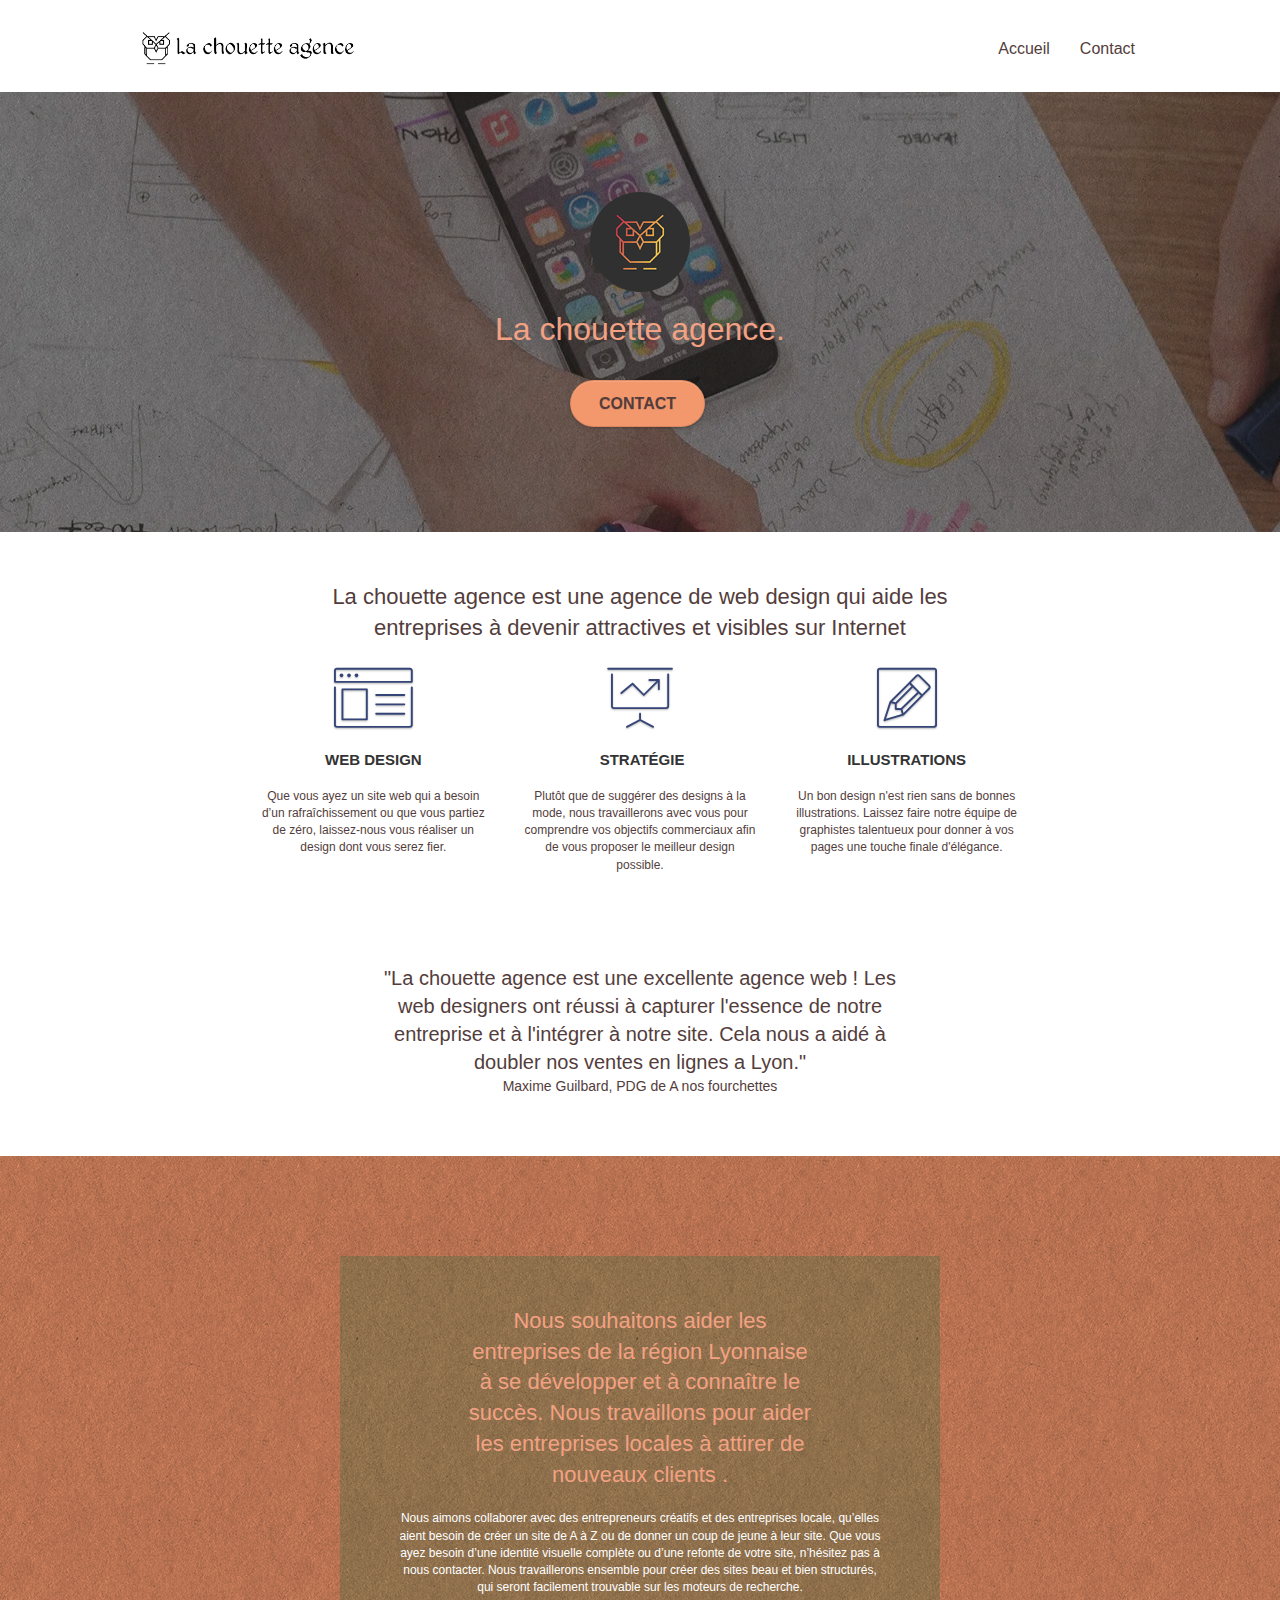
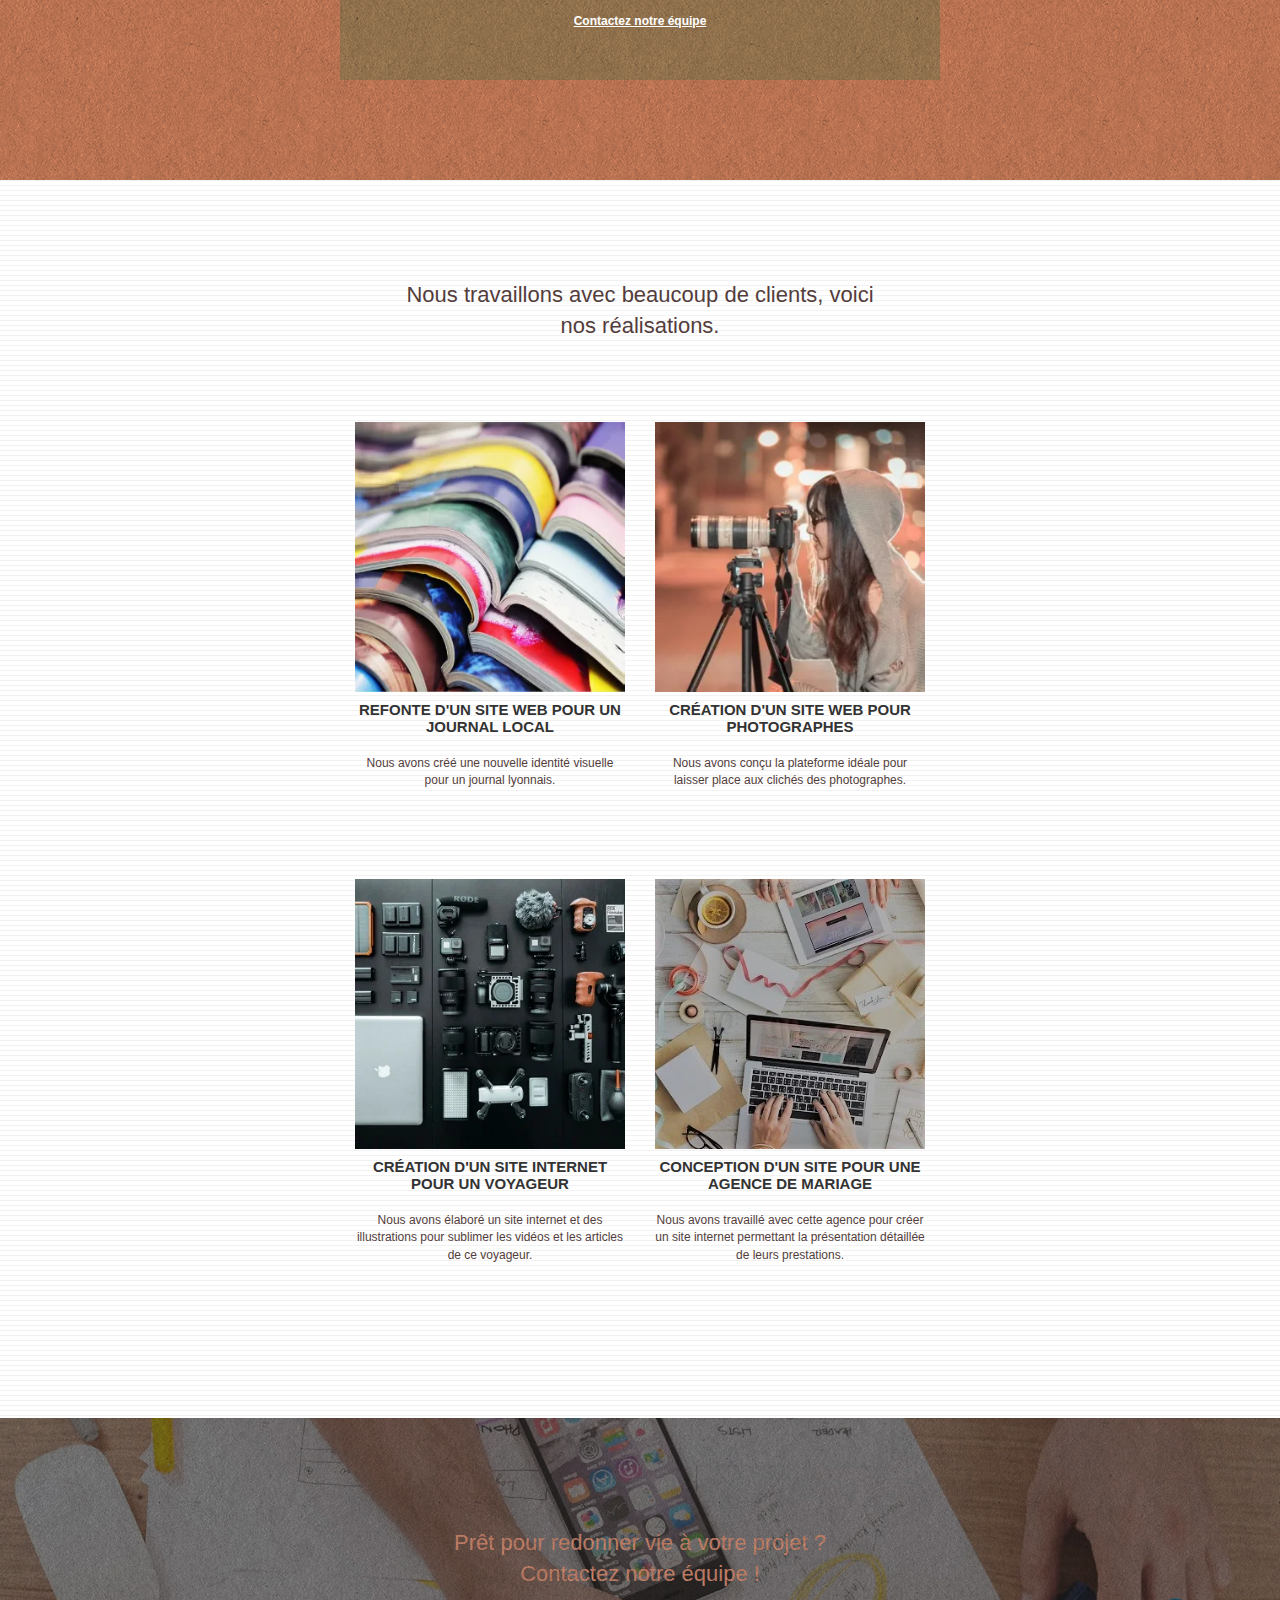
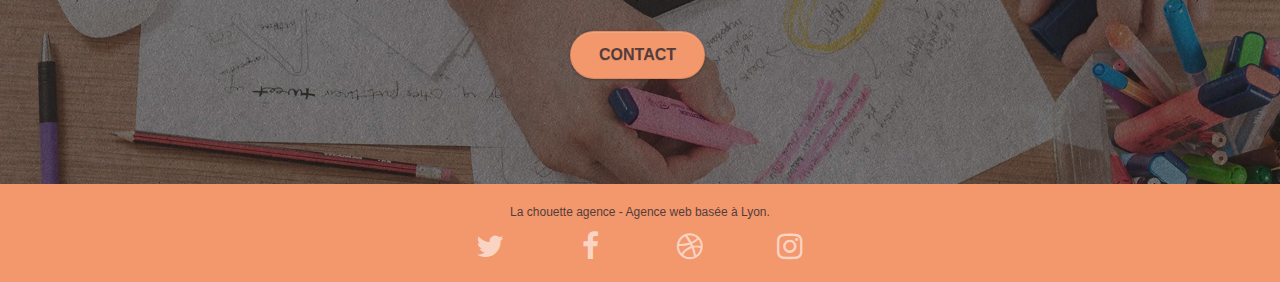
<file: index.html>
<!doctype html>
<html lang="fr">
<head>
    <meta charset="utf-8">
    <meta name="keywords" content="seo, google, site web, site internet, agence design paris, agence design">
    <meta name="description" content="La chouette agence est une agence de design web vous proposant d'améliorer votre référencement, le design de votre site web ainsi que votre accessibilités">
    <meta name="robots" content="index">
		<meta name="viewport" content="width=device-width, initial-scale=1.0, viewport-fit=cover">
    <link rel="shortcut icon" type="image/png" href="favicon.jpg">
    
	<link rel="stylesheet" href="https://maxcdn.bootstrapcdn.com/bootstrap/3.3.7/css/bootstrap.min.css"
		integrity="sha384-BVYiiSIFeK1dGmJRAkycuHAHRg32OmUcww7on3RYdg4Va+PmSTsz/K68vbdEjh4u" crossorigin="anonymous">
	<link rel="stylesheet" type="text/css" href="style.css">
	<link rel="stylesheet" href="https://stackpath.bootstrapcdn.com/font-awesome/4.7.0/css/font-awesome.min.css">
	<link rel="stylesheet" type="text/css" href="./css/et-line.css">

		<script src="./js/jquery-2.1.0.js"></script>
		<script src="./js/bootstrap.js"></script>
		<script src="./js/blocs.js"></script>
		<script src="./js/jquery.touchSwipe.js" defer></script>
		<script src="./js/gmaps.js"></script>

    <title>La chouette agence</title>

    
<!-- Analytics -->
 
<!-- Analytics END -->
    
</head>
<body>
	<header>
<!-- Principal conteneur -->

    
<!-- bloc-0 -->
<div class="bloc bgc-white l-bloc " id="bloc-0">
	<div class="container bloc-sm">

		<nav class="navbar row">
			<div class="navbar-header">
				<a class="navbar-brand" href="index.html"><img src="img/la-chouette-agence.png" alt="logo entreprise la chouette agence design web" height="40" /></a>
				<button id="nav-toggle" type="button" class="ui-navbar-toggle navbar-toggle" data-toggle="collapse" data-target=".navbar-1">
					<span class="sr-only">Toggle navigation</span><span class="icon-bar"></span><span class="icon-bar"></span><span class="icon-bar"></span>
				</button>
			</div>
			<div class="collapse navbar-collapse navbar-1 special-dropdown-nav">
				<ul class="site-navigation nav navbar-nav">
					<li>
						<a href="index.html">Accueil</a>
					</li>
					<li>
					</li>
					<li>
						<a href="page2.html">Contact</a>
					</li>
				</ul>
			</div>
		</nav>
	</div>
</div>
</header>
<!-- bloc-0 END -->
<div class="page-container">
<!-- bloc-1-presentation -->
<div class="bloc bgc-dark-slate-blue bg-banniere d-bloc bg-t-edge bloc-bg-texture texture-paper b-parallax" id="bloc-1-hero">
	<div class="container bloc-lg">
		<div class="row tight-width-whitespace">
			<div class="col-sm-12">
				<img src="img/logo.png" class="center-block image-resize-mode" width="100" alt="logo entreprise la chouette agence design web" />
				<h1 class="text-center hero-bloc-text tc-white ">
					La chouette agence.
				</h1>
				<div class="text-center">
					<a href="page2.html" class="btn btn-lg btn-clean btn-rd cta-hero btn-atomic-tangerine" id="cta-hero">Contact</a>
				</div>
			</div>
		</div>
	</div>
</div>

<!-- bloc-1-presentation END -->

<!-- bloc-2-services -->
<main>
	<section>
<div class="bloc bgc-white l-bloc" id="bloc-2-services">
	<div class="container bloc-md">
		<div class="row">
			<div class="col-sm-12 text-center">
				<h2>La chouette agence est une agence de web design qui aide les entreprises à devenir attractives et visibles sur Internet</h2>
			</div>
		</div>
		<div class="row voffset-lg med-width-whitespace">
			<div class="col-sm-4">
				<div class="text-center">
					<span class="et-icon-browser sm-shadow icon-dark-slate-blue icons icon-lg"></span>
				</div>
				<h3 class="mg-md text-center">
					Web design
				</h3>
				<p class="text-center ">
					Que vous ayez un site web qui a besoin d&rsquo;un rafraîchissement ou que vous partiez de zéro, laissez-nous vous réaliser un design dont vous serez fier.
				</p>
			</div>
			<div class="col-sm-4">
				<div class="text-center">
					<span class="et-icon-presentation sm-shadow icon-dark-slate-blue icons icon-lg"></span>
				</div>
				<h3 class="mg-md text-center">
					&nbsp;Stratégie
				</h3>
				<p class="text-center ">
					Plutôt que de suggérer des designs à la mode, nous travaillerons avec vous pour comprendre vos objectifs commerciaux afin de vous proposer le meilleur design possible.<br>
				</p>
			</div>
			<div class="col-sm-4">
				<div class="text-center">
					<span class="et-icon-edit sm-shadow icon-dark-slate-blue icons icon-lg"></span>
				</div>
				<h3 class="mg-md text-center">
					Illustrations
				</h3>
				<p class="text-center ">
					Un bon design n'est rien sans de bonnes illustrations. Laissez faire notre équipe de graphistes talentueux pour donner à vos pages une touche finale d'élégance.
				</p>
			</div>
		</div>
		<div class="row voffset-lg voffset">
			<div class="col-xs-12 col-md-8 col-md-offset-2 text-center">
				<h2>"La chouette agence est une excellente agence web ! Les web designers ont réussi à capturer l'essence de notre entreprise et à l'intégrer à notre site. Cela nous a aidé à doubler nos ventes en lignes a Lyon."</h2>
				<p class="citation">Maxime Guilbard, PDG de A nos fourchettes</p>
			</div>
		</div>
	</div>
</div>
</section>
<!-- bloc-2-services END -->

<!-- bloc-3-what-i-do -->
<section>
<div class="bloc tc-white bgc-atomic-tangerine bg-presentation d-bloc bloc-bg-texture texture-paper b-parallax" id="bloc-3-what-i-do">
	<div class="container bloc-lg">
		<div class="row tight-width-whitespace black-background">
			<div class="col-sm-12">
				<h2 class="mg-md text-center tc-white">
					Nous souhaitons aider les entreprises de la région Lyonnaise à se développer et à connaître le succès. Nous travaillons pour aider les entreprises locales à attirer de nouveaux clients .<br>
				</h2>
				<p class="text-center white">
					Nous aimons collaborer avec des entrepreneurs créatifs et des entreprises locale, qu’elles aient besoin de créer un site de A à Z ou de donner un coup de jeune à leur site. Que vous ayez besoin d’une identité visuelle complète ou d’une refonte de votre site, n’hésitez pas à nous contacter. Nous travaillerons ensemble pour créer des sites beau et bien structurés, qui seront facilement trouvable sur les moteurs de recherche. <br><br><a class="ltc-white bold-link" href="page2.html">Contactez notre équipe</a><br>
				</p>
			</div>
		</div>
	</div>
</div>
</section>
<!-- bloc-3-what-i-do END -->

<!-- bloc-4-portfolio -->
<section>
<div class="bloc bgc-white bg-lines-h2-bg bg-repeat l-bloc" id="bloc-4-portfolio">
	<div class="container bloc-lg">
		<div class="row">
			<div class="col-sm-12 text-center">
				<h2 class="title_portfolio">Nous travaillons avec beaucoup de clients, voici nos réalisations.</h2>
			</div>
		</div>
		<div class="row tight-width-whitespace portfolio-row">
			<div class="col-sm-6">
				<a href="#" data-lightbox="img/1.jpg" data-gallery-id="gallery-1" data-caption="Refonte d'un site web pour un journal local" data-frame="snapshot-lb"><img src="img/1.webp" alt="Livres ouvert empilées" class="img-responsive portfolio-thumb" /></a>
				<h3 class="mg-md text-center">
					Refonte d'un site web pour un journal local
				</h3>
				<p class="text-center">
					Nous avons créé une nouvelle identité visuelle pour un journal lyonnais.
				</p>
			</div>
			<div class="col-sm-6">
				<a href="#" data-lightbox="img/2.jpg" data-gallery-id="gallery-1" data-caption="Création d'un site web pour photographes" data-frame="snapshot-lb"><img src="img/2.webp" class="img-responsive portfolio-thumb" alt="Femme prennant une photo" /></a>
				<h3 class="mg-md text-center">
					Création d'un site web pour photographes
				</h3>
				<p class="text-center">
					Nous avons conçu la plateforme idéale pour laisser place aux clichés des photographes.
				</p>
			</div>
		</div>
		<div class="row tight-width-whitespace portfolio-row">
			<div class="col-sm-6">
				<a href="#" data-lightbox="img/3.bmp" data-gallery-id="gallery-1" data-caption="Création d'un site internet pour un voyageur" data-frame="snapshot-lb"><img src="img/3.webp" class="img-responsive portfolio-thumb" alt="Equipement electronique d'un voyageur étalée sur une table"/></a>
				<h3 class="mg-md text-center">
					Création d'un site internet pour un voyageur
				</h3>
				<p class="text-center">
					Nous avons élaboré un site internet et des illustrations pour sublimer les vidéos et les articles de ce voyageur.
				</p>
			</div>
			<div class="col-sm-6">
				<a href="#" data-lightbox="img/4.bmp" data-gallery-id="gallery-1" data-caption="Conception d'un site pour une agence de mariage" data-frame="snapshot-lb"><img src="img/4.webp" class="img-responsive portfolio-thumb" alt="Ordinateur sur une table en préparation d'un mariage" /></a>
				<h3 class="mg-md text-center">
					Conception d'un site pour une agence de mariage
				</h3>
				<p class="text-center">
					Nous avons travaillé avec cette agence pour créer un site internet permettant la présentation détaillée de leurs prestations.
				</p>
			</div>
		</div>
	</div>
</div>
</section>
<!-- bloc-4-portfolio END -->

<!-- bloc-5-cta -->
<section>
<div class="bloc bgc-dark-slate-blue bg-banniere d-bloc bloc-bg-texture texture-paper" id="bloc-5-cta">
	<div class="container bloc-lg">
		<div class="row">
			<h2 class="mg-md text-center tc-white">
				Prêt pour redonner vie à votre projet ?<br>Contactez notre équipe !
			</h2>
			<div class="col-sm-12 text-center">
				<a href="page2.html" class="btn btn-atomic-tangerine btn-clean btn-rd btn-lg cta-hero">Contact</a>
			</div>
		</div>
	</div>
</div>
</section>
</main>
<!-- bloc-5-cta END -->

<!-- Footer - bloc-8 -->
<footer>
<div class="bloc bgc-atomic-tangerine d-bloc" id="bloc-8">
	<div class="container bloc-sm">
		<div class="row">
			<div class="col-sm-12">
				<p class="text-center white">
					La chouette agence - Agence web basée à Lyon.<br>
				</p>
				<div class="row row-no-gutters social">
					<div class="col-sm-3">
						<div class="text-center">
							<a class="social" href="index.html" aria-label="twitter"><span class="fa fa-twitter icon-md"></span></a>
						</div>
					</div>
					<div class="col-sm-3">
						<div class="text-center">
							<a class="social" href="index.html" aria-label="facebook"><span class="fa fa-facebook icon-md"></span></a>
						</div>
					</div>
					<div class="col-sm-3">
						<div class="text-center">
							<a class="social" href="index.html" aria-label="dribbble"><span class="fa fa-dribbble icon-md"></span></a>
						</div>
					</div>
					<div class="col-sm-3">
						<div class="text-center">
							<a class="social" href="index.html" aria-label="instagram"><span class="fa fa-instagram icon-md"></span></a>
						</div>
					</div>
				</div>
			</div>
		</div>
	</div>
</div>
</footer>
<!-- Footer - bloc-8 END -->

</div>
<!-- Principal conteneur END -->
    

</body>
</html>
</file>
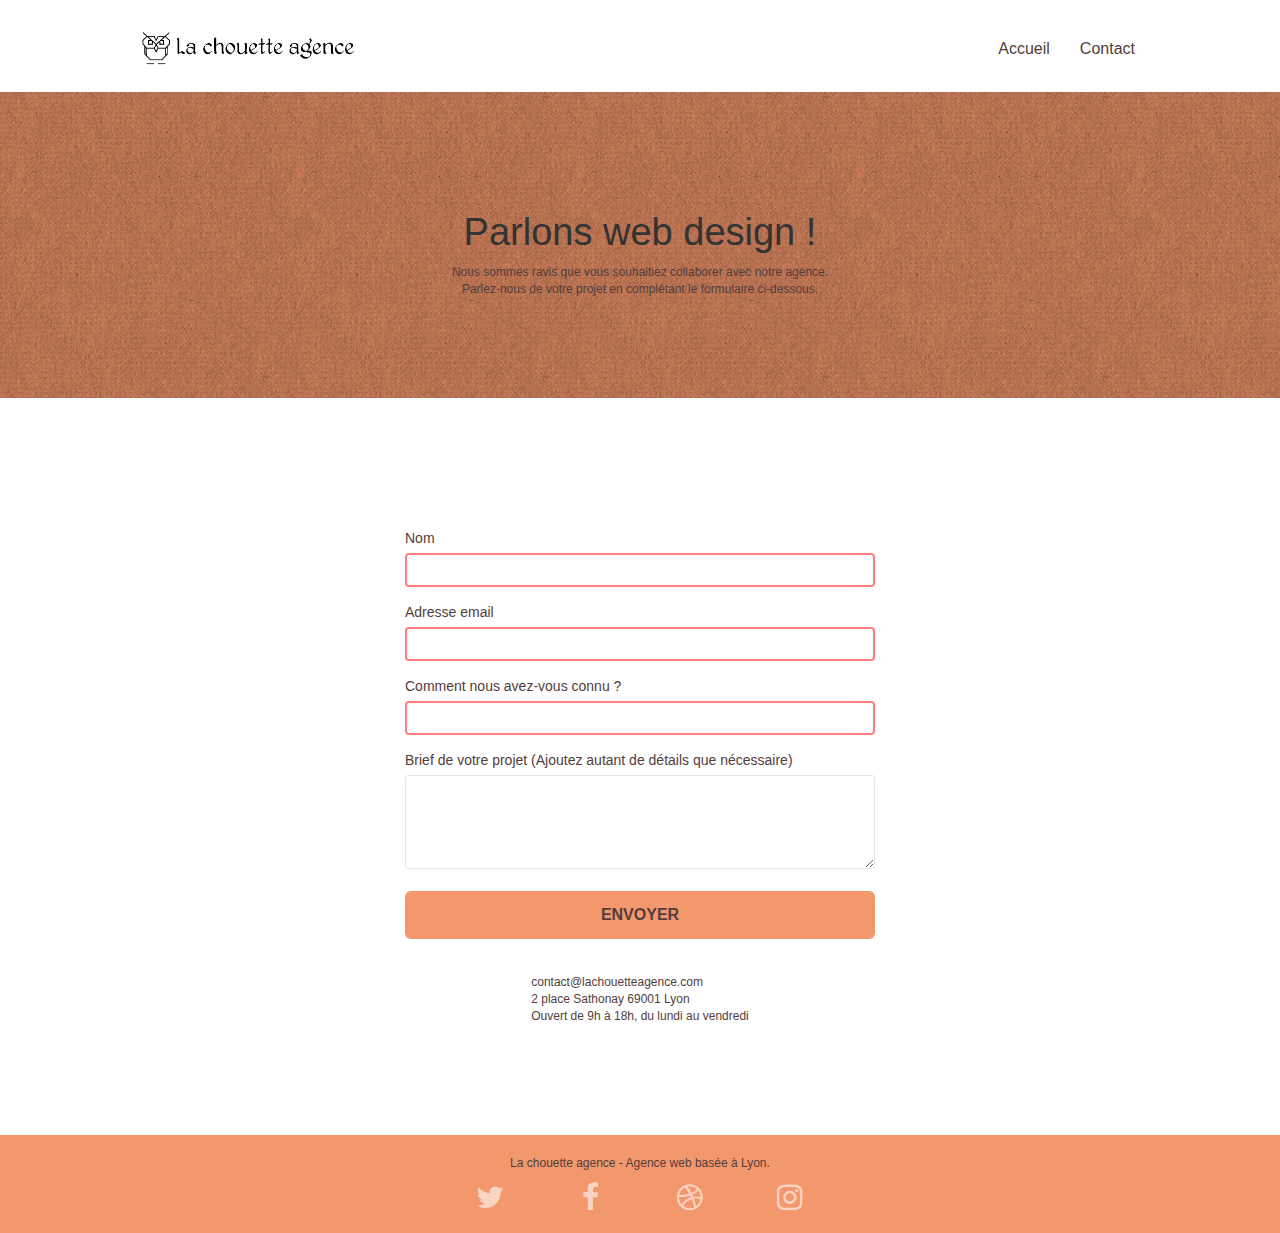
<file: page2.html>
<!doctype html>
<html lang="fr">
<head>
    <meta charset="utf-8">
		<meta name="keywords" content="seo, google, site web, site internet, agence design paris, agence design">
		<meta name="description" content="La chouette agence est une agence de design web vous proposant d'améliorer votre référencement, le design de votre site web ainsi que votre accessibilités">
		<meta name="robots" content="index">
		<meta name="viewport" content="width=device-width, initial-scale=1.0, viewport-fit=cover">
    <link rel="shortcut icon" type="image/png" href="favicon.jpg">
    
	<link rel="stylesheet" href="https://maxcdn.bootstrapcdn.com/bootstrap/3.3.7/css/bootstrap.min.css"
		integrity="sha384-BVYiiSIFeK1dGmJRAkycuHAHRg32OmUcww7on3RYdg4Va+PmSTsz/K68vbdEjh4u" crossorigin="anonymous">
	<link rel="stylesheet" type="text/css" href="style.css">
	<link rel="stylesheet" href="https://stackpath.bootstrapcdn.com/font-awesome/4.7.0/css/font-awesome.min.css">
	<link rel="stylesheet" type="text/css" href="./css/et-line.css">
	
		<script src="./js/jquery-2.1.0.js"></script>
		<script src="./js/bootstrap.js"></script>
		<script src="./js/blocs.js"></script>
		<script src="./js/jquery.touchSwipe.js" defer></script>
		<script src="./js/gmaps.js"></script>
  
    <title>La chouette agence</title>

    
<!-- Analytics -->
 
<!-- Analytics END -->
    
</head>
<body>
	
<!-- Principal conteneur -->
<div class="page-container">
    
<!-- bloc-0 -->
<header>
<div class="bloc bgc-white l-bloc " id="bloc-0">
	<div class="container bloc-sm">
		<nav class="navbar row">
			<div class="navbar-header">
				<a class="navbar-brand" href="index.html"><img src="img/la-chouette-agence.png" alt="atlanta web design logo" height="40" /></a>
				<button id="nav-toggle" type="button" class="ui-navbar-toggle navbar-toggle" data-toggle="collapse" data-target=".navbar-1">
					<span class="sr-only">Toggle navigation</span><span class="icon-bar"></span><span class="icon-bar"></span><span class="icon-bar"></span>
				</button>
			</div>
			<div class="collapse navbar-collapse navbar-1 special-dropdown-nav">
				<ul class="site-navigation nav navbar-nav">
					<li>
						<a href="index.html">Accueil</a>
					</li>
					<li>
					</li>
					<li>
						<a href="page2.html">Contact</a>
					</li>
				</ul>
			</div>
		</nav>
	</div>
</div>
</header>
<!-- bloc-0 END -->

<!-- bloc-6 -->
<section>
<div class="bloc bg-dots-bg bg-repeat bgc-atomic-tangerine d-bloc bloc-bg-texture texture-paper" id="bloc-6">
	<div class="container bloc-lg">
		<div class="row">
			<div class="col-sm-12">
				<h1 class="text-center hero-bloc-text">
					Parlons web design !
				</h1>
				<p class="text-center mg-lg tight-width-whitespace">
					Nous sommes ravis que vous souhaitiez collaborer avec notre agence.<br>
					Parlez-nous de votre projet en complétant le formulaire ci-dessous.
				</p>
			</div>
		</div>
	</div>
</div>
</section>
<!-- bloc-6 END -->

<!-- bloc-7 -->
<div class="bloc bgc-white l-bloc" id="bloc-7">
	<div class="container bloc-lg">
		<div class="row-form">
			<div class="col-sm-6">
				<form id="form_1">
					<div class="form-group">
						<label id="name" for="name">
							Nom
						</label>
						<input id="name" class="form-control" required />
					</div>
					<div class="form-group">
						<label id="email" for="email">
							Adresse email
						</label>
						<input id="email" class="form-control" type="email" required />
					</div>
					<div class="form-group">
						<label id="form-control" for="form-control">
							Comment nous avez-vous connu ?
						</label>
						<input id="form-control" class="form-control" type="email" required id="input_504" />
					</div>
					<div class="form-group">
						<label id="message" for="message">
							Brief de votre projet (Ajoutez autant de détails que nécessaire)<br>
						</label><textarea id="message" class="form-control" rows="4" cols="50" required></textarea>
					</div> 
					<button class="bloc-button btn btn-lg btn-block cta-hero btn-atomic-tangerine" type="submit">
						Envoyer
					</button>
				</form>
			</div>
			<div class="col-sm-6">
				<p>
					contact@lachouetteagence.com<br>2 place Sathonay 69001 Lyon<br>Ouvert de 9h à 18h, du lundi au vendredi<br>
				</p>
			</div>
		</div>
	</div>
</div>
<!-- bloc-7 END -->

<!-- ScrollToTop Button -->
<a class="bloc-button btn btn-d scrollToTop" onclick="scrollToTarget('1')"><span class="fa fa-chevron-up"></span></a>
<!-- ScrollToTop Button END-->


<!-- Footer - bloc-8 -->
<footer>
<div class="bloc bgc-atomic-tangerine d-bloc" id="bloc-8">
	<div class="container bloc-sm">
		<div class="row">
			<div class="col-sm-12">
				<p class="text-center white">
					La chouette agence - Agence web basée à Lyon.<br>
				</p>
				<div class="row row-no-gutters social">
					<div class="col-sm-3">
						<div class="text-center">
							<a class="social" href="index.html" aria-label="twitter"><span class="fa fa-twitter icon-md"></span></a>
						</div>
					</div>
					<div class="col-sm-3">
						<div class="text-center">
							<a class="social" href="index.html" aria-label="facebook"><span class="fa fa-facebook icon-md"></span></a>
						</div>
					</div>
					<div class="col-sm-3">
						<div class="text-center">
							<a class="social" href="index.html" aria-label="dribbble"><span class="fa fa-dribbble icon-md"></span></a>
						</div>
					</div>
					<div class="col-sm-3">
						<div class="text-center">
							<a class="social" href="index.html" aria-label="instagram"><span class="fa fa-instagram icon-md"></span></a>
						</div>
					</div>
				</div>
			</div>
		</div>
	</div>
</div>
</footer>
<!-- Footer - bloc-8 END -->

</div>
<!-- Principal conteneur END -->
    

</body>
</html>
</file>
<file: style.css>
body {
  margin: 0;
  padding: 0;
  background: #fff;
  overflow-x: hidden;
  -webkit-font-smoothing: antialiased;
  -moz-osx-font-smoothing: grayscale;
}

a,
button {
  transition: all 0.3s ease-in-out;
  outline: none !important;
}

a:hover {
  text-decoration: none;
  cursor: pointer;
}

#page-loading-blocs-notifaction {
  position: fixed;
  top: 0;
  bottom: 0;
  width: 100%;
  z-index: 100000;
  background: #ffffff url("img/pageload-spinner.gif") no-repeat center center;
}

.row-form {
  display: flex;
  flex-direction: column;
}

.col-sm-6 {
  margin: auto;
  margin-top: 30px;
}

.col-sm-6 p {
  display: flex;
  justify-content: center;
}

.bg-lines-h2-bg img {
  margin: auto;
}

.bloc {
  width: 100%;
  clear: both;
  background: 50% 50% no-repeat;
  padding: 0 50px;
  -webkit-background-size: cover;
  -moz-background-size: cover;
  -o-background-size: cover;
  background-size: cover;
  position: relative;
}

.bloc .container {
  padding-left: 0;
  padding-right: 0;
}

.bloc-lg {
  padding: 100px 50px;
}

.bloc-md {
  padding: 50px;
}

.bloc-sm {
  padding: 20px 50px;
}

.bg-center,
.bg-l-edge,
.bg-r-edge,
.bg-t-edge,
.bg-b-edge,
.bg-tl-edge,
.bg-bl-edge,
.bg-tr-edge,
.bg-br-edge,
.bg-repeat {
  -webkit-background-size: auto !important;
  -moz-background-size: auto !important;
  -o-background-size: auto !important;
  background-size: auto !important;
}

.bg-repeat {
  background: repeat;
}

.bg-t-edge {
  background: top no-repeat;
}

.bloc-bg-texture::before {
  content: "";
  background-size: 2px 2px;
  position: absolute;
  top: 0;
  bottom: 0;
  left: 0;
  right: 0;
}

.texture-paper::before {
  background: url("img/texture-paper.png");
  background-size: 280px 280px;
}

.b-parallax {
  background-attachment: fixed;
}

.d-bloc {
  color: rgba(255, 255, 255, 0.7);
}

.d-bloc button:hover {
  color: rgba(255, 255, 255, 0.9);
}

.d-bloc .icon-round,
.d-bloc .icon-square,
.d-bloc .icon-rounded,
.d-bloc .icon-semi-rounded-a,
.d-bloc .icon-semi-rounded-b {
  border-color: rgba(255, 255, 255, 0.9);
}

.d-bloc .divider-h span {
  border-color: rgba(255, 255, 255, 0.2);
}

.d-bloc .a-btn,
.d-bloc .navbar a,
.d-bloc .navbar-brand,
.d-bloc a .icon-sm,
.d-bloc a .icon-md,
.d-bloc a .icon-lg,
.d-bloc a .icon-xl,
.d-bloc h1 a,
.d-bloc h2 a,
.d-bloc h3 a,
.d-bloc h4 a,
.d-bloc h5 a,
.d-bloc h6 a,
.d-bloc p a {
  color: rgba(255, 255, 255, 0.6);
}

.d-bloc .a-btn:hover,
.d-bloc .navbar a:hover,
.d-bloc .navbar-brand:hover,
.d-bloc a:hover .icon-sm,
.d-bloc a:hover .icon-md,
.d-bloc a:hover .icon-lg,
.d-bloc a:hover .icon-xl,
.d-bloc h1 a:hover,
.d-bloc h2 a:hover,
.d-bloc h3 a:hover,
.d-bloc h4 a:hover,
.d-bloc h5 a:hover,
.d-bloc h6 a:hover,
.d-bloc p a:hover {
  color: rgba(255, 255, 255, 1);
}

.d-bloc .navbar-toggle .icon-bar {
  background: rgba(255, 255, 255, 1);
}

.d-bloc .btn-wire,
.d-bloc .btn-wire:hover {
  color: rgba(255, 255, 255, 1);
  border-color: rgba(255, 255, 255, 1);
}

.d-bloc .panel {
  color: rgba(0, 0, 0, 0.5);
}

.d-bloc .panel button:hover {
  color: rgba(0, 0, 0, 0.7);
}

.d-bloc .panel icon {
  border-color: rgba(0, 0, 0, 0.7);
}

.d-bloc .panel .divider-h span {
  border-color: rgba(0, 0, 0, 0.1);
}

.d-bloc .panel .a-btn {
  color: rgba(0, 0, 0, 0.6);
}

.d-bloc .panel .a-btn:hover {
  color: rgba(0, 0, 0, 1);
}

.d-bloc .panel .btn-wire,
.d-bloc .panel .btn-wire:hover {
  color: rgba(0, 0, 0, 0.7);
  border-color: rgba(0, 0, 0, 0.3);
}

.d-bloc .panel,
.l-bloc {
  color: rgba(0, 0, 0, 0.5);
}

.d-bloc .panel button:hover,
.l-bloc button:hover {
  color: rgba(0, 0, 0, 0.7);
}

.l-bloc .icon-round,
.l-bloc .icon-square,
.l-bloc .icon-rounded,
.l-bloc .icon-semi-rounded-a,
.l-bloc .icon-semi-rounded-b {
  border-color: rgba(0, 0, 0, 0.7);
}

.d-bloc .panel .divider-h span,
.l-bloc .divider-h span {
  border-color: rgba(0, 0, 0, 0.1);
}

.d-bloc .panel .a-btn,
.l-bloc .a-btn,
.l-bloc .navbar a,
.l-bloc .navbar-brand,
.l-bloc a .icon-sm,
.l-bloc a .icon-md,
.l-bloc a .icon-lg,
.l-bloc a .icon-xl,
.l-bloc h1 a,
.l-bloc h2 a,
.l-bloc h3 a,
.l-bloc h4 a,
.l-bloc h5 a,
.l-bloc h6 a,
.l-bloc p a {
  color: rgba(0, 0, 0, 0.6);
}

.d-bloc .panel .a-btn:hover,
.l-bloc .a-btn:hover,
.l-bloc .navbar a:hover,
.l-bloc .navbar-brand:hover,
.l-bloc a:hover .icon-sm,
.l-bloc a:hover .icon-md,
.l-bloc a:hover .icon-lg,
.l-bloc a:hover .icon-xl,
.l-bloc h1 a:hover,
.l-bloc h2 a:hover,
.l-bloc h3 a:hover,
.l-bloc h4 a:hover,
.l-bloc h5 a:hover,
.l-bloc h6 a:hover,
.l-bloc p a:hover {
  color: rgba(0, 0, 0, 1);
}

.l-bloc .navbar-toggle .icon-bar {
  color: rgba(0, 0, 0, 0.6);
}

.d-bloc .panel .btn-wire,
.d-bloc .panel .btn-wire:hover,
.l-bloc .btn-wire,
.l-bloc .btn-wire:hover {
  color: rgba(0, 0, 0, 0.7);
  border-color: rgba(0, 0, 0, 0.3);
}

.voffset {
  margin-top: 30px;
}

.voffset-lg {
  margin-top: 80px;
}

.row-no-gutters {
  margin-right: 0;
  margin-left: 0;
}

.row.row-no-gutters > [class^="col-"],
.row.row-no-gutters > [class*=" col-"] {
  padding-right: 0;
  padding-left: 0;
}

#bloc-1-hero h1 {
  font-size: 32px;
}

.navbar {
  margin-bottom: 0;
  z-index: 1;
}

.navbar-brand {
  height: auto;
  padding: 3px 15px;
  font-size: 25px;
  font-weight: normal;
  font-weight: 600;
  line-height: 44px;
}

.navbar-brand img {
  max-height: 200px;
  margin: 0 5px 0 0;
  display: inline;
}

.navbar-brand img[src$="svg"] {
  min-width: 100px;
}

.nav-center .navbar-brand img {
  margin: 0;
}

.navbar .nav {
  padding-top: 2px;
  margin-right: -16px;
  float: right;
  z-index: 1;
}

.nav > li {
  float: left;
  margin-top: 4px;
  font-size: 16px;
}

.navbar-nav .open .dropdown-menu > li > a {
  text-align: inherit;
}

.nav > li a:hover,
.nav > li a:focus {
  background: transparent;
}

.navbar-toggle {
  margin: 10px 10px 0 0;
  border: 0px;
}

.navbar-toggle:hover {
  background: transparent !important;
}

.navbar-toggle .icon-bar {
  background-color: rgba(0, 0, 0, 0.5);
  width: 26px;
}

.nav-invert .navbar .nav {
  float: left;
}

.nav-invert .navbar-header,
.nav-invert .navbar-brand {
  float: right;
  position: relative;
  z-index: 2;
}

@media (min-width: 768px) {
  .site-navigation {
    position: absolute;
    top: 50%;
    right: 20px;
    transform: translate(0, -50%);
    -webkit-transform: translateY(-50%);
  }
  .nav > li .dropdown-menu a,
  .nav > li .dropdown-menu a:hover {
    color: #484848;
  }
  .nav-invert .site-navigation {
    left: 0;
    right: 0;
  }
  .nav-center {
    text-align: center;
  }
  .nav-center .navbar-header {
    width: 100%;
  }
  .nav-center .navbar-header,
  .nav-center .navbar-brand,
  .nav-center .nav > li {
    float: none;
    display: inline-block;
  }
  .nav-center .site-navigation {
    position: relative;
    width: 100%;
    right: 0;
    margin-right: 0px;
    margin-top: 20px;
  }
  .nav-center.mini-nav .navbar-toggle {
    float: none;
    margin: 10px auto 0;
  }
}

.nav > li > .dropdown a {
  background: none !important;
  display: block;
  padding: 14px 15px;
}

nav .caret {
  margin: 0 5px;
}

.dropdown-menu .dropdown-menu {
  top: -8px;
  left: 100%;
}

.dropdown-menu .dropmenu-flow-right {
  top: 100%;
  left: 0;
  margin-left: -1px;
  border-top-left-radius: 0;
  border-top-right-radius: 0;
}

.dropdown-menu .dropdown span {
  border: 4px solid black;
  border-top-color: transparent;
  border-right-color: transparent;
  border-bottom-color: transparent;
  margin: 6px -5px 0 0 !important;
  float: right;
}

.mg-md {
  margin-top: 10px;
  margin-bottom: 20px;
}

.mg-lg {
  margin-top: 10px;
  margin-bottom: 40px;
}

.btn {
  margin: 0 5px 5px 0;
}

.btn.pull-right {
  margin: 0 0 5px 5px;
}

.btn-d,
.btn-d:hover,
.btn-d:focus {
  color: #fff;
  background: rgba(0, 0, 0, 0.3);
}

button {
  outline: none !important;
}

.btn-rd {
  border-radius: 40px;
}

.btn-clean {
  border: 1px solid rgba(0, 0, 0, 0.08);
  border-bottom-color: rgba(0, 0, 0, 0.1);
  text-shadow: 0 1px 0 rgba(0, 0, 1, 0.1);
  box-shadow: 0 1px 3px rgba(0, 0, 1, 0.25),
    inset 0 1px 0 0 rgba(255, 255, 255, 0.15);
}

.icon-md {
  font-size: 30px !important;
}

.icon-lg {
  font-size: 60px !important;
}

.sm-shadow {
  text-shadow: 0 1px 2px rgba(0, 0, 0, 0.3);
}

.panel-sq,
.panel-sq .panel-heading,
.panel-sq .panel-footer {
  border-radius: 0;
}

.panel-rd {
  border-radius: 30px;
}

.panel-rd .panel-heading {
  border-radius: 29px 29px 0 0;
}

.panel-rd .panel-footer {
  border-radius: 0 0 29px 29px;
}

.form-control {
  border-color: rgba(0, 0, 0, 0.1);
  box-shadow: none;
}

.scrollToTop {
  width: 40px;
  height: 40px;
  position: fixed;
  bottom: 20px;
  right: 20px;
  opacity: 0;
  z-index: 500;
  transition: all 0.3s ease-in-out;
}

.scrollToTop span {
  margin-top: 6px;
}

.showScrollTop {
  font-size: 14px;
  opacity: 1;
}

a[data-lightbox] {
  position: relative;
  display: block;
  text-align: center;
}

a[data-lightbox]:hover::before {
  content: "+";
  font-family: "HelveticaNeue-Light", "Helvetica Neue Light", "Helvetica Neue",
    Helvetica, Arial;
  font-size: 32px;
  width: 50px;
  height: 50px;
  margin-left: -25px;
  border-radius: 50%;
  background: rgba(0, 0, 0, 0.6);
  color: #fff;
  font-weight: 100;
  z-index: 1;
  position: absolute;
  top: 50%;
  transform: translateY(-50%);
  -webkit-transform: translateY(-50%);
}

a[data-lightbox]:hover img {
  opacity: 0.6;
  -webkit-animation-fill-mode: none;
  animation-fill-mode: none;
}

#lightbox-modal {
  display: flex;
  align-items: center;
}

#lightbox-modal .modal-dialog {
  width: 90%;
  max-width: 900px;
  margin: 0 auto 0;
}

#lightbox-modal .modal-dialog img {
  max-height: 90vh;
  margin: 0 auto;
}

.lightbox-caption {
  padding: 20px;
  color: #fff;
  background: rgba(0, 0, 0, 0.5);
  position: absolute;
  left: 15px;
  right: 15px;
  bottom: 5px;
}

.close-lightbox {
  color: #fff;
  font-size: 30px;
  position: absolute;
  top: 20px;
  right: 20px;
  z-index: 20;
  background: rgba(0, 0, 0, 0.5);
  border: none;
  line-height: 30px;
  padding: 0 9px 5px;
  opacity: 0.3;
}

.close-lightbox:hover,
.next-lightbox:hover,
.prev-lightbox:hover {
  opacity: 1;
  color: #fff;
}

.next-lightbox,
.prev-lightbox {
  font-size: 20px;
  color: rgba(255, 255, 255, 0.9);
  background: rgba(0, 0, 0, 0.5);
  transition: all 0.2s ease-in-out;
  position: absolute;
  top: 45%;
  z-index: 1;
  opacity: 0.4;
}

.next-lightbox {
  padding: 6px 8px 1px 13px;
  right: 25px;
}

.prev-lightbox {
  padding: 6px 13px 1px 10px;
  left: 25px;
}

.snapshot-lb .modal-body {
  padding-bottom: 45px;
}

.snapshot-lb .lightbox-caption {
  padding: 0;
  color: rgba(0, 0, 0, 0.5);
  background: none;
}

h1,
h2,
h3,
h4,
h5,
h6,
p,
label,
.btn,
a {
  font-family: "helvetica";
  font-weight: 400;
  color: #533d3c !important;
}

.container {
  max-width: 1000px;
}

.hero-bloc-text {
  font-size: 38px;
}

.hero-bloc-text-sub {
  font-size: 36px;
}

.statement-bloc-text {
  line-height: 26px;
  font-style: italic;
  font-size: 20px;
  text-align: center;
  font-weight: lighter;
  max-width: 520px;
  margin: auto auto auto auto;
}

p {
  font-size: 12px;
}

.tight-width-whitespace {
  max-width: 600px;
  margin: auto auto auto auto;
}

.h1 {
  font-size: 20px;
  font-family: "Open Sans";
}

.cta-hero {
  margin-top: 22px;
  color: #ffffff !important;
  text-transform: uppercase;
  padding: 12px 28px 12px 28px;
  font-size: 16px;
  font-weight: 700;
}

.social {
  max-width: 400px;
  margin: auto auto auto auto;
}

h2 {
  font-size: 22px;
  line-height: 1.4em;
  width: 70%;
  margin: auto;
}

.voffset h2 {
  width: 80%;
  font-size: 20px;
}

.citation {
  font-size: 14px;
}

.title_portfolio {
  width: 50%;
}

h3 {
  font-size: 15px;
  text-transform: uppercase;
  font-weight: 700;
  color: #333333 !important;
}

.med-width-whitespace {
  max-width: 800px;
  margin: auto auto auto auto;
  box-shadow: 0px 0px 0px #000000;
}

h1 {
  color: #333333 !important;
}

h4 {
  color: #333333 !important;
}

.icons {
  margin-bottom: 14px;
  margin-top: 24px;
}

.white {
  color: #ffffff !important;
}

footer .white {
  color: #533d3c !important;
}

.portfolio-thumb {
  margin-bottom: 24px;
}

.portfolio-row {
  margin-bottom: 44px;
  margin-top: 50px;
}

.avatar {
  box-shadow: 0px 4px 9px rgba(0, 0, 0, 0.3);
}

.black-background {
  background-color: rgba(165, 147, 99, 0.7);
  padding: 40px 40px 40px 40px;
}

.bold-link {
  font-weight: 900;
  text-decoration: underline !important;
}

.bgc-white {
  background-color: #ffffff;
}

.bgc-dark-slate-blue {
  background-color: #364577;
}

.bgc-atomic-tangerine {
  background-color: #f3976c;
}

.tc-white {
  color: #f3a183 !important;
}

.btn-atomic-tangerine {
  background: #f3976c;
  color: #533d3c !important;
}

.btn-atomic-tangerine:hover {
  background: #c27956 !important;
  color: #ffffff !important;
}

.ltc-white {
  color: #ffffff !important;
}

.ltc-white:hover {
  color: #cccccc !important;
}

.ltc-atomic-tangerine {
  color: #f3976c !important;
}

.ltc-atomic-tangerine:hover {
  color: #c27956 !important;
}

.icon-dark-slate-blue {
  color: #364577 !important;
  border-color: #364577 !important;
}

.bg-dots-bg {
  background-image: url("img/dots-bg.png");
}

.bg-lines-h2-bg {
  background-image: url("img/lines-h2-bg.png");
}

.bg-banniere {
  background-image: url("img/la-chouette-agence-banniere.webp");
}

.bg-presentation {
  background-image: url("img/image-de-presentation.webp");
}

@media (max-width: 1024px) {
  .bloc {
    padding-left: 20px;
    padding-right: 20px;
  }
  .bloc.full-width-bloc,
  .bloc-tile-2.full-width-bloc .container,
  .bloc-tile-3.full-width-bloc .container,
  .bloc-tile-4.full-width-bloc .container {
    padding-left: 0;
    padding-right: 0;
  }
}

@media (max-width: 992px) and (min-width: 768px) {
  .navbar .nav {
    max-width: 80%;
  }
  .nav-center.navbar .nav {
    max-width: 100%;
  }
}

@media only screen and (min-width: 768px) and (max-width: 1024px) and (orientation: landscape) {
  .b-parallax {
    background-attachment: scroll;
  }
}

@media only screen and (min-width: 1024px) and (max-width: 1366px) and (-webkit-min-device-pixel-ratio: 1.5) {
  .b-parallax {
    background-attachment: scroll;
  }
}

@media (max-width: 991px) {
  .container {
    width: 100%;
  }
  .b-parallax {
    background-attachment: scroll;
  }
  .page-container,
  #hero-bloc {
    overflow-x: hidden;
    position: relative;
  }
  .bloc-group,
  .bloc-group .bloc {
    display: block;
    width: 100%;
  }
  .bloc-fill-screen .fill-bloc-top-edge,
  .bloc-fill-screen .fill-bloc-bottom-edge {
    padding: 0 20px;
  }
}

@media (max-width: 767px) {
  .page-container {
    overflow-x: hidden;
    position: relative;
  }
  h1,
  h2,
  h3,
  h4,
  h5,
  h6,
  p,
  #disqus_thread {
    padding-left: 10px !important;
    padding-right: 10px !important;
  }
  .b-parallax {
    background-attachment: scroll;
  }
  .navbar .nav {
    padding-top: 0;
    border-top: 1px solid rgba(0, 0, 0, 0.2);
    float: none !important;
  }
  .navbar.row {
    margin-left: 0;
    margin-right: 0;
  }
  .site-navigation {
    position: inherit;
    transform: none;
    -webkit-transform: none;
    -ms-transform: none;
  }
  .nav > li {
    margin-top: 0;
    border-bottom: 1px solid rgba(0, 0, 0, 0.1);
    background: rgba(0, 0, 0, 0.05);
    text-align: left;
    padding-left: 15px;
    width: 100%;
  }
  .nav > li:hover {
    background: rgba(0, 0, 0, 0.08);
  }
  .dropdown .dropdown a .caret {
    float: none;
    margin: 5px 0 0 10px !important;
    border: 4px solid black;
    border-bottom-color: transparent;
    border-right-color: transparent;
    border-left-color: transparent;
  }
  #hero-bloc .navbar .nav {
    background: rgba(0, 0, 0, 0.8);
  }
  #hero-bloc .navbar .nav a {
    color: rgba(255, 255, 255, 0.6);
  }
  .hero {
    padding: 50px 0;
  }
  .hero-nav {
    left: -1px;
    right: -1px;
  }
  .navbar-collapse {
    padding: 0;
    overflow-x: hidden;
    -webkit-box-shadow: none;
    box-shadow: none;
  }
  .navbar-brand img {
    max-height: 40px;
    width: auto;
  }
  .nav-invert .navbar-header {
    float: none;
    width: 100%;
  }
  .nav-invert .navbar-toggle {
    float: left;
    margin-left: 10px;
  }
  .bloc {
    padding-left: 0;
    padding-right: 0;
  }
  .bloc-xxl,
  .bloc-xl,
  .bloc-lg {
    padding: 40px 0;
  }
  .bloc-sm,
  .bloc-md {
    padding-left: 0;
    padding-right: 0;
  }
  .bloc-tile-2 .container,
  .bloc-tile-3 .container,
  .bloc-tile-4 .container,
  .bloc-fill-screen .fill-bloc-top-edge,
  .bloc-fill-screen .fill-bloc-bottom-edge {
    padding-left: 0;
    padding-right: 0;
  }
  .a-block {
    padding: 0 10px;
  }
  .btn-dwn {
    display: none;
  }
  .voffset {
    margin-top: 5px;
  }
  .voffset-md {
    margin-top: 20px;
  }
  .voffset-lg {
    margin-top: 30px;
  }
  form {
    padding: 5px;
  }
  .close-lightbox {
    display: inline-block;
  }
  .blocsapp-device-iphone5 {
    background-size: 216px 425px;
    padding-top: 60px;
    width: 216px;
    height: 425px;
  }
  .blocsapp-device-iphone5 img {
    width: 180px;
    height: 320px;
  }
  .social {
    display: flex;
    justify-content: space-evenly;
  }
}

@media (max-width: 400px) {
  .bloc {
    padding-left: 0;
    padding-right: 0;
  }
}

@media (max-width: 767px) {
  .bloc-mob-center-text {
    text-align: center;
  }
}

input:invalid {
  border: 2px solid rgba(255, 0, 0, 0.507);
}

input:valid {
  border: 2px solid rgba(0, 128, 0, 0.637);
}
</file>
<file: css/et-line.css>
@font-face {
    font-family: et-line;
    src: url(../fonts/et-line.eot);
    src: url(../fonts/et-line.eot?#iefix) format('embedded-opentype'), url(../fonts/et-line.woff) format('woff'), url(../fonts/et-line.ttf) format('truetype'), url(../fonts/et-line.svg#et-line) format('svg');
    font-weight: 400;
    font-style: normal
}

.et-icon-adjustments,
.et-icon-alarmclock,
.et-icon-anchor,
.et-icon-aperture,
.et-icon-attachment,
.et-icon-bargraph,
.et-icon-basket,
.et-icon-beaker,
.et-icon-bike,
.et-icon-book-open,
.et-icon-briefcase,
.et-icon-browser,
.et-icon-calendar,
.et-icon-camera,
.et-icon-caution,
.et-icon-chat,
.et-icon-circle-compass,
.et-icon-clipboard,
.et-icon-clock,
.et-icon-cloud,
.et-icon-compass,
.et-icon-desktop,
.et-icon-dial,
.et-icon-document,
.et-icon-documents,
.et-icon-download,
.et-icon-dribbble,
.et-icon-edit,
.et-icon-envelope,
.et-icon-expand,
.et-icon-facebook,
.et-icon-flag,
.et-icon-focus,
.et-icon-gears,
.et-icon-genius,
.et-icon-gift,
.et-icon-global,
.et-icon-globe,
.et-icon-googleplus,
.et-icon-grid,
.et-icon-happy,
.et-icon-hazardous,
.et-icon-heart,
.et-icon-hotairballoon,
.et-icon-hourglass,
.et-icon-key,
.et-icon-laptop,
.et-icon-layers,
.et-icon-lifesaver,
.et-icon-lightbulb,
.et-icon-linegraph,
.et-icon-linkedin,
.et-icon-lock,
.et-icon-magnifying-glass,
.et-icon-map,
.et-icon-map-pin,
.et-icon-megaphone,
.et-icon-mic,
.et-icon-mobile,
.et-icon-newspaper,
.et-icon-notebook,
.et-icon-paintbrush,
.et-icon-paperclip,
.et-icon-pencil,
.et-icon-phone,
.et-icon-picture,
.et-icon-pictures,
.et-icon-piechart,
.et-icon-presentation,
.et-icon-pricetags,
.et-icon-printer,
.et-icon-profile-female,
.et-icon-profile-male,
.et-icon-puzzle,
.et-icon-quote,
.et-icon-recycle,
.et-icon-refresh,
.et-icon-ribbon,
.et-icon-rss,
.et-icon-sad,
.et-icon-scissors,
.et-icon-scope,
.et-icon-search,
.et-icon-shield,
.et-icon-speedometer,
.et-icon-strategy,
.et-icon-streetsign,
.et-icon-tablet,
.et-icon-target,
.et-icon-telescope,
.et-icon-toolbox,
.et-icon-tools,
.et-icon-tools-2,
.et-icon-trophy,
.et-icon-tumblr,
.et-icon-twitter,
.et-icon-upload,
.et-icon-video,
.et-icon-wallet,
.et-icon-wine {
    font-family: et-line;
    speak: none;
    font-style: normal;
    font-weight: 400;
    font-variant: normal;
    text-transform: none;
    line-height: 1;
    -webkit-font-smoothing: antialiased;
    -moz-osx-font-smoothing: grayscale;
    display: inline-block
}

.et-icon-mobile:before {
    content: "\e000"
}

.et-icon-laptop:before {
    content: "\e001"
}

.et-icon-desktop:before {
    content: "\e002"
}

.et-icon-tablet:before {
    content: "\e003"
}

.et-icon-phone:before {
    content: "\e004"
}

.et-icon-document:before {
    content: "\e005"
}

.et-icon-documents:before {
    content: "\e006"
}

.et-icon-search:before {
    content: "\e007"
}

.et-icon-clipboard:before {
    content: "\e008"
}

.et-icon-newspaper:before {
    content: "\e009"
}

.et-icon-notebook:before {
    content: "\e00a"
}

.et-icon-book-open:before {
    content: "\e00b"
}

.et-icon-browser:before {
    content: "\e00c"
}

.et-icon-calendar:before {
    content: "\e00d"
}

.et-icon-presentation:before {
    content: "\e00e"
}

.et-icon-picture:before {
    content: "\e00f"
}

.et-icon-pictures:before {
    content: "\e010"
}

.et-icon-video:before {
    content: "\e011"
}

.et-icon-camera:before {
    content: "\e012"
}

.et-icon-printer:before {
    content: "\e013"
}

.et-icon-toolbox:before {
    content: "\e014"
}

.et-icon-briefcase:before {
    content: "\e015"
}

.et-icon-wallet:before {
    content: "\e016"
}

.et-icon-gift:before {
    content: "\e017"
}

.et-icon-bargraph:before {
    content: "\e018"
}

.et-icon-grid:before {
    content: "\e019"
}

.et-icon-expand:before {
    content: "\e01a"
}

.et-icon-focus:before {
    content: "\e01b"
}

.et-icon-edit:before {
    content: "\e01c"
}

.et-icon-adjustments:before {
    content: "\e01d"
}

.et-icon-ribbon:before {
    content: "\e01e"
}

.et-icon-hourglass:before {
    content: "\e01f"
}

.et-icon-lock:before {
    content: "\e020"
}

.et-icon-megaphone:before {
    content: "\e021"
}

.et-icon-shield:before {
    content: "\e022"
}

.et-icon-trophy:before {
    content: "\e023"
}

.et-icon-flag:before {
    content: "\e024"
}

.et-icon-map:before {
    content: "\e025"
}

.et-icon-puzzle:before {
    content: "\e026"
}

.et-icon-basket:before {
    content: "\e027"
}

.et-icon-envelope:before {
    content: "\e028"
}

.et-icon-streetsign:before {
    content: "\e029"
}

.et-icon-telescope:before {
    content: "\e02a"
}

.et-icon-gears:before {
    content: "\e02b"
}

.et-icon-key:before {
    content: "\e02c"
}

.et-icon-paperclip:before {
    content: "\e02d"
}

.et-icon-attachment:before {
    content: "\e02e"
}

.et-icon-pricetags:before {
    content: "\e02f"
}

.et-icon-lightbulb:before {
    content: "\e030"
}

.et-icon-layers:before {
    content: "\e031"
}

.et-icon-pencil:before {
    content: "\e032"
}

.et-icon-tools:before {
    content: "\e033"
}

.et-icon-tools-2:before {
    content: "\e034"
}

.et-icon-scissors:before {
    content: "\e035"
}

.et-icon-paintbrush:before {
    content: "\e036"
}

.et-icon-magnifying-glass:before {
    content: "\e037"
}

.et-icon-circle-compass:before {
    content: "\e038"
}

.et-icon-linegraph:before {
    content: "\e039"
}

.et-icon-mic:before {
    content: "\e03a"
}

.et-icon-strategy:before {
    content: "\e03b"
}

.et-icon-beaker:before {
    content: "\e03c"
}

.et-icon-caution:before {
    content: "\e03d"
}

.et-icon-recycle:before {
    content: "\e03e"
}

.et-icon-anchor:before {
    content: "\e03f"
}

.et-icon-profile-male:before {
    content: "\e040"
}

.et-icon-profile-female:before {
    content: "\e041"
}

.et-icon-bike:before {
    content: "\e042"
}

.et-icon-wine:before {
    content: "\e043"
}

.et-icon-hotairballoon:before {
    content: "\e044"
}

.et-icon-globe:before {
    content: "\e045"
}

.et-icon-genius:before {
    content: "\e046"
}

.et-icon-map-pin:before {
    content: "\e047"
}

.et-icon-dial:before {
    content: "\e048"
}

.et-icon-chat:before {
    content: "\e049"
}

.et-icon-heart:before {
    content: "\e04a"
}

.et-icon-cloud:before {
    content: "\e04b"
}

.et-icon-upload:before {
    content: "\e04c"
}

.et-icon-download:before {
    content: "\e04d"
}

.et-icon-target:before {
    content: "\e04e"
}

.et-icon-hazardous:before {
    content: "\e04f"
}

.et-icon-piechart:before {
    content: "\e050"
}

.et-icon-speedometer:before {
    content: "\e051"
}

.et-icon-global:before {
    content: "\e052"
}

.et-icon-compass:before {
    content: "\e053"
}

.et-icon-lifesaver:before {
    content: "\e054"
}

.et-icon-clock:before {
    content: "\e055"
}

.et-icon-aperture:before {
    content: "\e056"
}

.et-icon-quote:before {
    content: "\e057"
}

.et-icon-scope:before {
    content: "\e058"
}

.et-icon-alarmclock:before {
    content: "\e059"
}

.et-icon-refresh:before {
    content: "\e05a"
}

.et-icon-happy:before {
    content: "\e05b"
}

.et-icon-sad:before {
    content: "\e05c"
}

.et-icon-facebook:before {
    content: "\e05d"
}

.et-icon-twitter:before {
    content: "\e05e"
}

.et-icon-googleplus:before {
    content: "\e05f"
}

.et-icon-rss:before {
    content: "\e060"
}

.et-icon-tumblr:before {
    content: "\e061"
}

.et-icon-linkedin:before {
    content: "\e062"
}

.et-icon-dribbble:before {
    content: "\e063"
}
</file>
